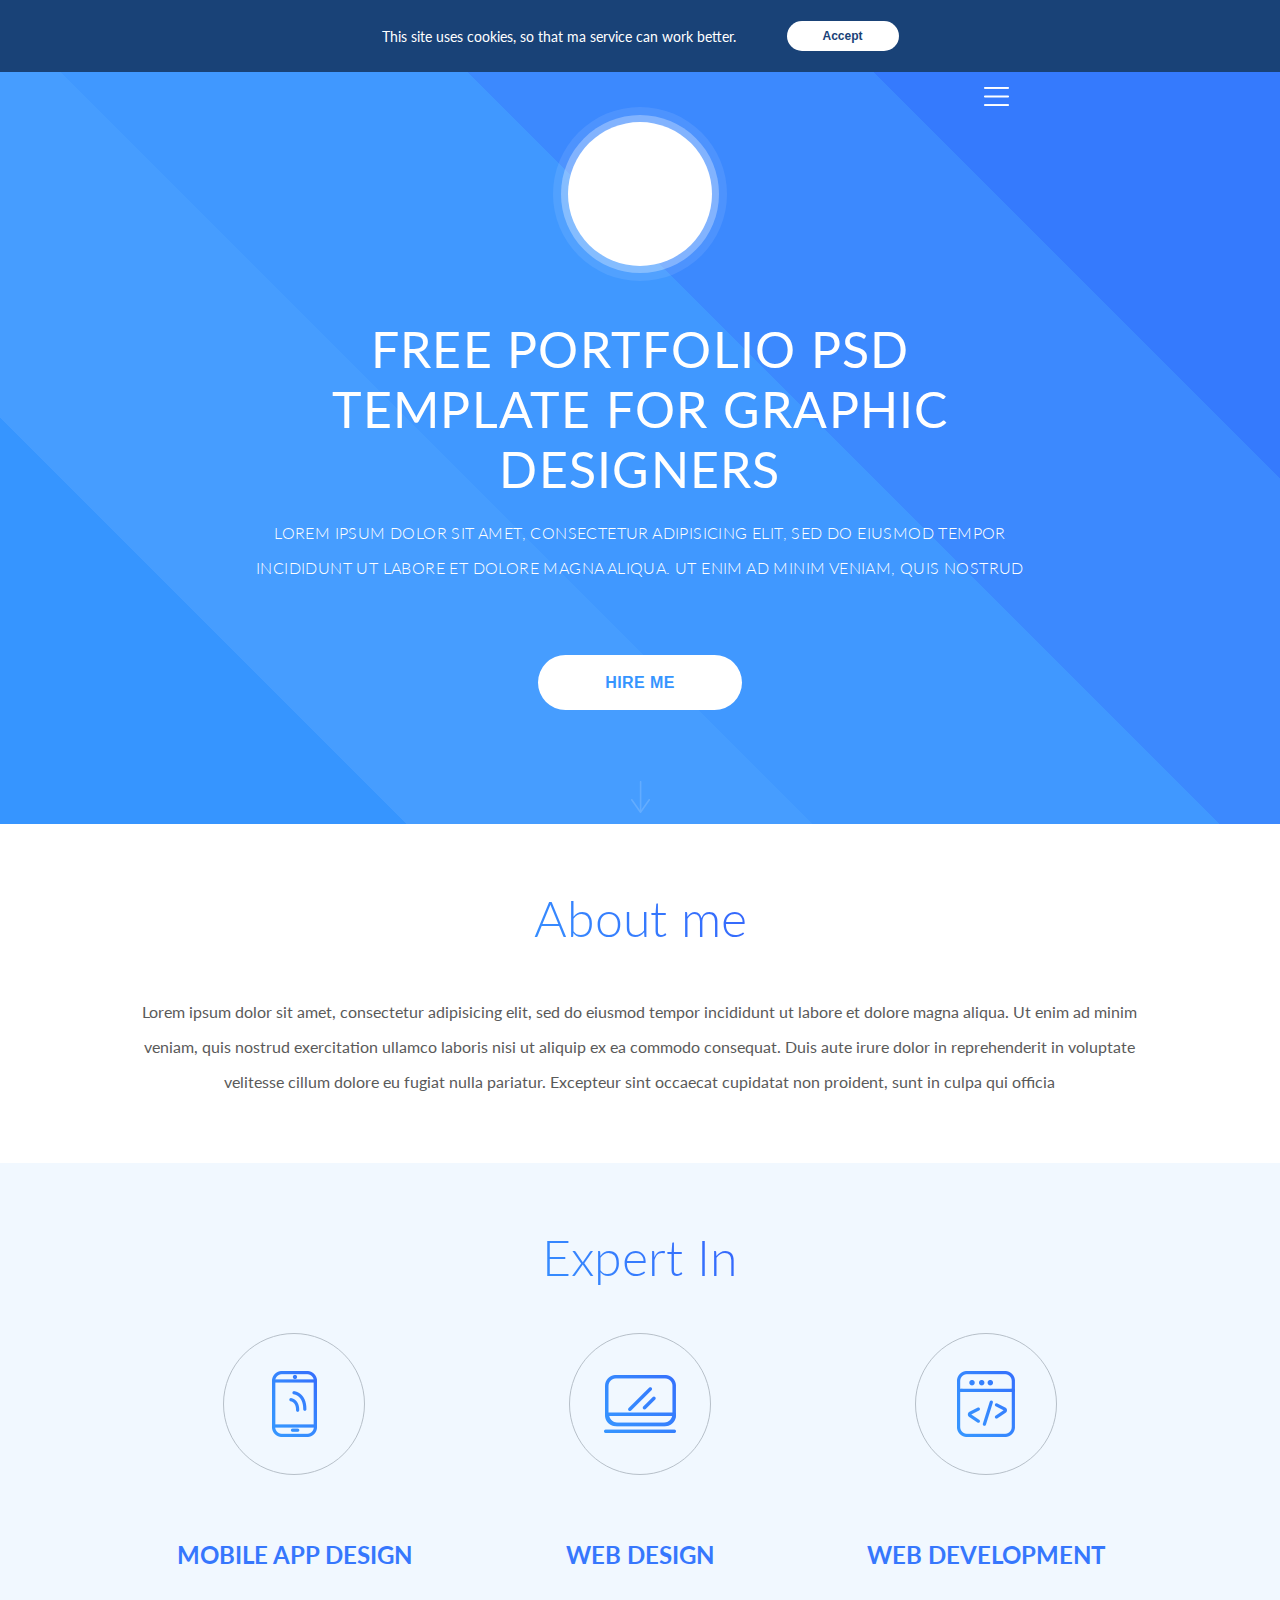
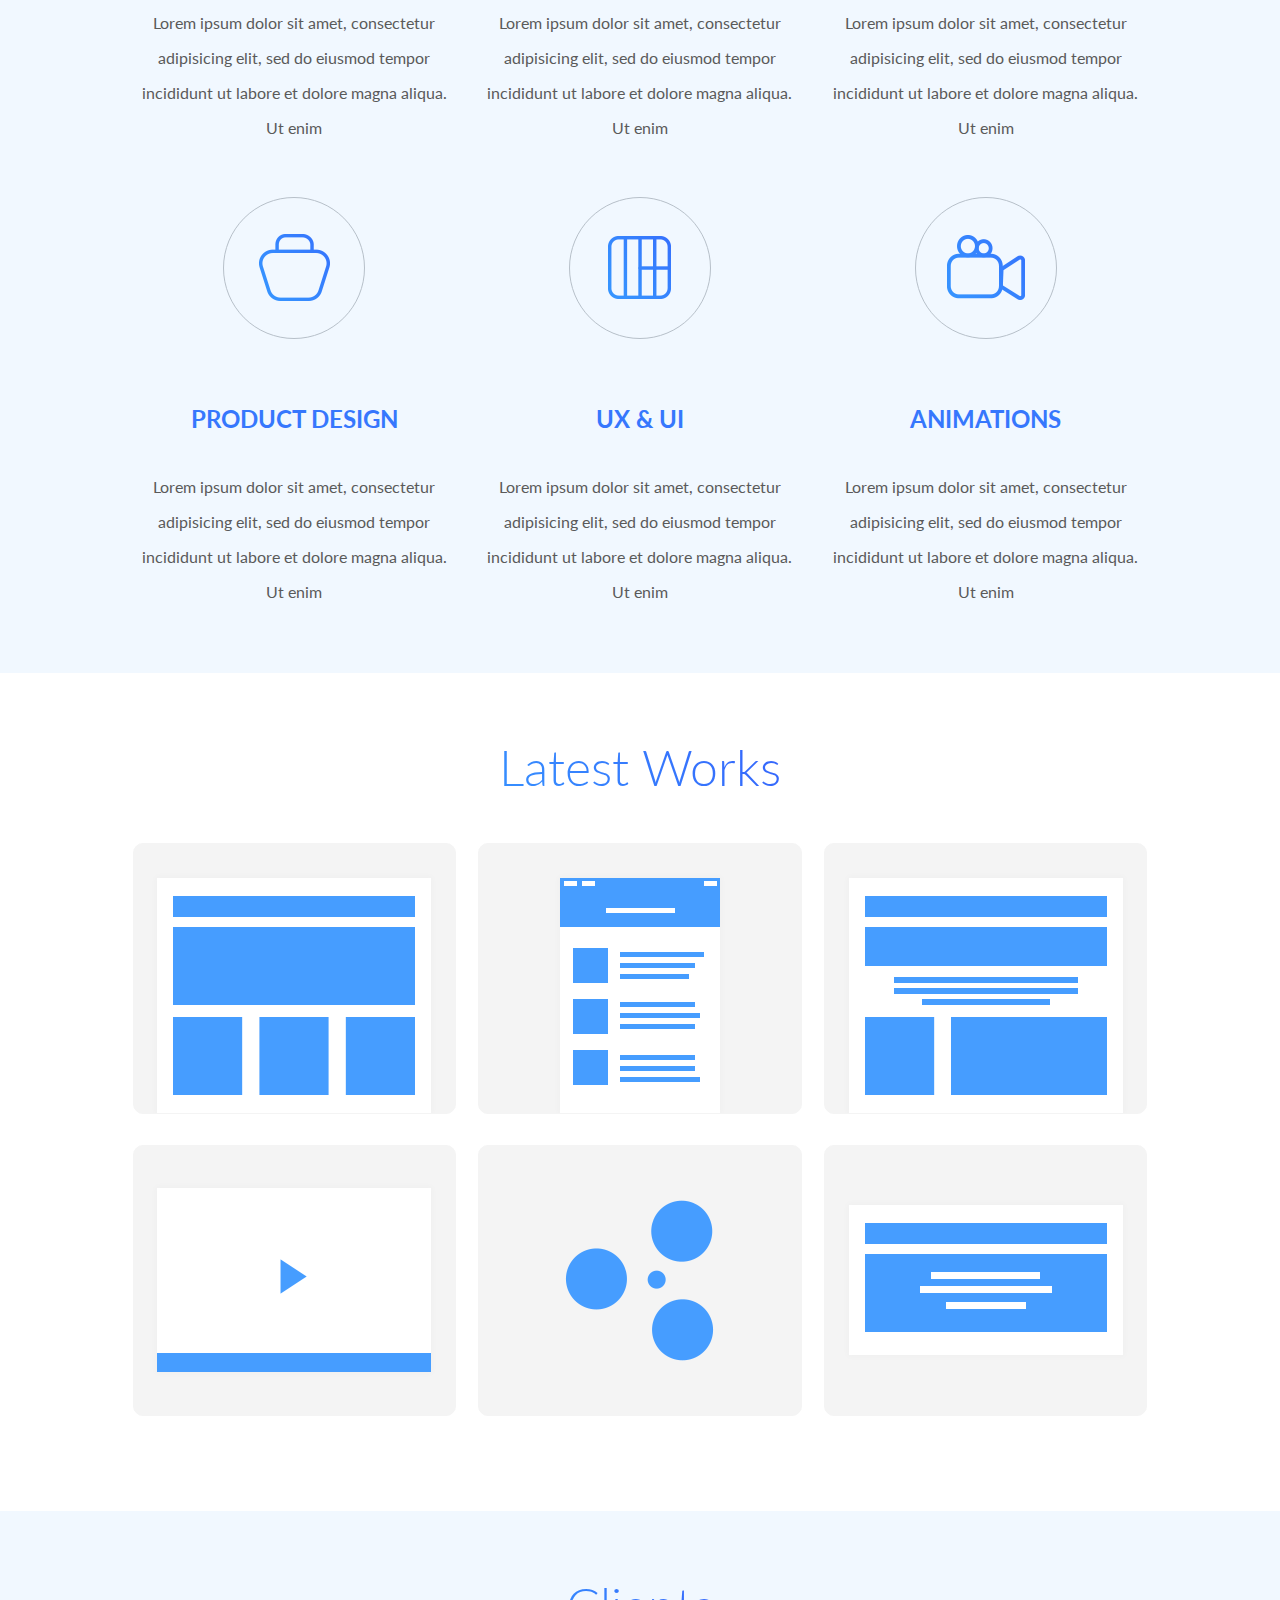
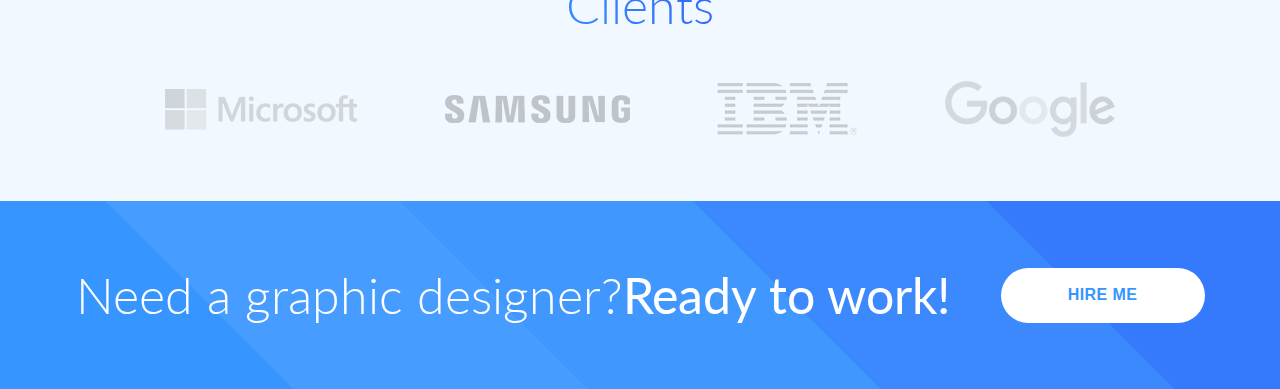
<file: hw_2/index.html>
<!DOCTYPE html>
<html lang="en">
<head>
    <meta charset="UTF-8">
    <meta name="viewport" content="width=device-width, initial-scale=1.0">
    <meta http-equiv="X-UA-Compatible" content="ie=edge">
    <title>Document</title>
    <link rel="stylesheet" href="css/style.css">
    <link rel="stylesheet" type="text/css" href="http://fonts.googleapis.com/css?family=Lato">
</head>
<body>

    <header class="site-header">
        <div class="header-block1">
            This site uses cookies, so that ma service can work better.
        </div>
        <div class="header-block2">
            <input type="button" value="Accept">
        </div>
    </header>

    <section class="section-one">
        <div class="description">

                <nav>
                    <img src="images/2-layers.png" alt="menu">
                </nav>

            <div class="description-block">
                <div class="radius-div">
                </div>
            </div>

            <div class="description-block">
                <div>free portfolio psd template for graphic designers</div>
                <div class="description-small">
                    Lorem ipsum dolor sit amet, consectetur adipisicing elit, sed do eiusmod tempor incididunt ut labore et dolore magna aliqua. Ut enim ad minim veniam, quis nostrud 
                </div>
            </div>

            <div class="description-block">
                <div class="button-hire-me">
                    <input type="button" value="Hire Me">
                </div>
            </div>

            <div class="arrow">
                <a href="#"><img src="images/arrow.png" alt="arrow"></a>
            </div>
        </div>
    </section>

    <section class="about">
        <h2>About me</h2>
        <div class="container">
            Lorem ipsum dolor sit amet, consectetur adipisicing elit, sed do eiusmod tempor incididunt ut labore et dolore magna aliqua. Ut enim ad minim veniam, quis nostrud exercitation ullamco laboris nisi ut aliquip ex ea commodo consequat. Duis aute irure dolor in reprehenderit in voluptate velitesse cillum dolore eu fugiat nulla pariatur. Excepteur sint occaecat cupidatat non proident, sunt in culpa qui officia 
        </div>
    </section>

    <section class="expert">
        <h2>Expert In</h2>
        <div class="container expert-section">

            <div class="expert-container">
                <div class="expert-image">
                    <img src="images/expert/1.png" alt="1">
                </div>
                <h3>MOBILE APP DESIGN</h3>
                <p>
                    Lorem ipsum dolor sit amet, consectetur adipisicing elit, sed do eiusmod tempor incididunt ut labore et dolore magna aliqua.  Ut enim 
                </p>
            </div>

            <div class="expert-container">
                <div class="expert-image">
                    <img src="images/expert/2.png" alt="2">
                </div>
                <h3>WEB DESIGN</h3>
                <p>
                    Lorem ipsum dolor sit amet, consectetur adipisicing elit, sed do eiusmod tempor incididunt ut labore et dolore magna aliqua.  Ut enim 
                </p>
            </div>

            <div class="expert-container">
                <div class="expert-image">
                    <img src="images/expert/3.png" alt="3">
                </div>
                <h3>WEB DEVELOPMENT</h3>
                <p>
                    Lorem ipsum dolor sit amet, consectetur adipisicing elit, sed do eiusmod tempor incididunt ut labore et dolore magna aliqua.  Ut enim 
                </p>
            </div>

            <div class="expert-container">
                <div class="expert-image">
                    <img src="images/expert/4.png" alt="4">
                </div>
                <h3>PRODUCT DESIGN</h3>
                <p>
                    Lorem ipsum dolor sit amet, consectetur adipisicing elit, sed do eiusmod tempor incididunt ut labore et dolore magna aliqua.  Ut enim 
                </p>
            </div>

            <div class="expert-container">
                <div class="expert-image">
                    <img src="images/expert/5.png" alt="5">
                </div>
                <h3>UX & UI</h3>
                <p>
                    Lorem ipsum dolor sit amet, consectetur adipisicing elit, sed do eiusmod tempor incididunt ut labore et dolore magna aliqua.  Ut enim 
                </p>
            </div>

            <div class="expert-container">
                <div class="expert-image">
                    <img src="images/expert/6.png" alt="6">
                </div>
                <h3>ANIMATIONS</h3>
                <p>
                    Lorem ipsum dolor sit amet, consectetur adipisicing elit, sed do eiusmod tempor incididunt ut labore et dolore magna aliqua.  Ut enim 
                </p>
            </div>
        </div>
    </section>

    <section class="work">
        <h2>Latest Works</h2>
        <div class="container work-section">
            <div class="work-container">
                <img src="images/Work_1.png" alt="work_1">
            </div>
            <div class="work-container">
                <img src="images/Work__2.png" alt="work_2">
            </div>
            <div class="work-container">
                <img src="images/Work_3.png" alt="work_3">
            </div>
            <div class="work-container">
                <img src="images/4.png" alt="work_4">
            </div>
            <div class="work-container">
                <img src="images/Work_5.png" alt="work_5">
            </div>
            <div class="work-container">
                <img src="images/Work_6.png" alt="work_6">
            </div>
        </div>
    </section>

    <section class="clients">
        <h2>Clients</h2>
        <div class="container">
            <div class="clients-container">
                    <img src="images/MSFT_logo_png.png" alt="ms-logo" class="ms-logo">
                    <img src="images/Samsung-logo-2015-Nobg.png" alt="samsung-logo" class="samsung-logo">
                    <img src="images/ibm_logo.png" alt="ibm-logo" class="ibm-logo">
                    <img src="images/Google_2015_logo.svg.png" alt="google-logo" class="google-logo">
            </div>
        </div>
    </section>

    <footer class="site-footer">
            <div class="footer-block1">
                Need a graphic designer?<b>Ready to work!</b> 
            </div>
            <div class="button-hire-me">
                <input type="button" value="Hire Me">
            </div>
    </footer>
</body>
</html>
</file>
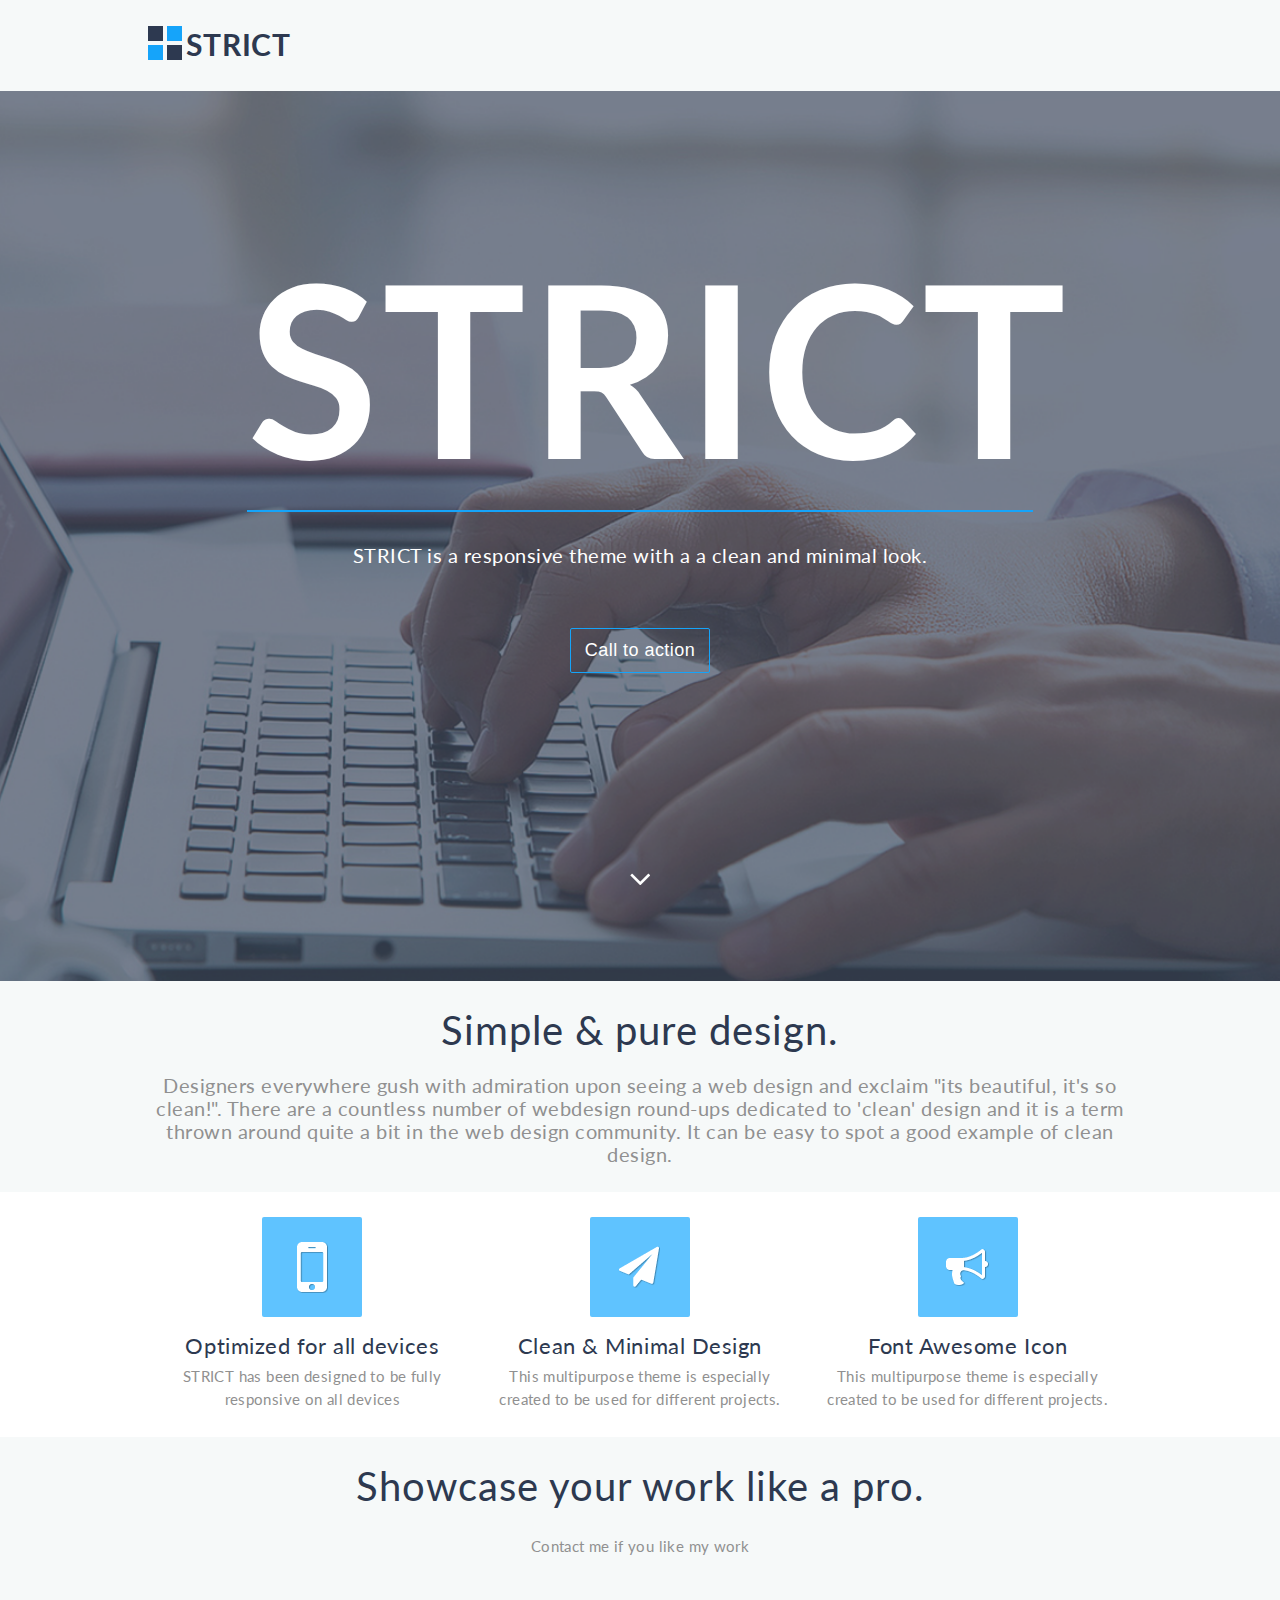
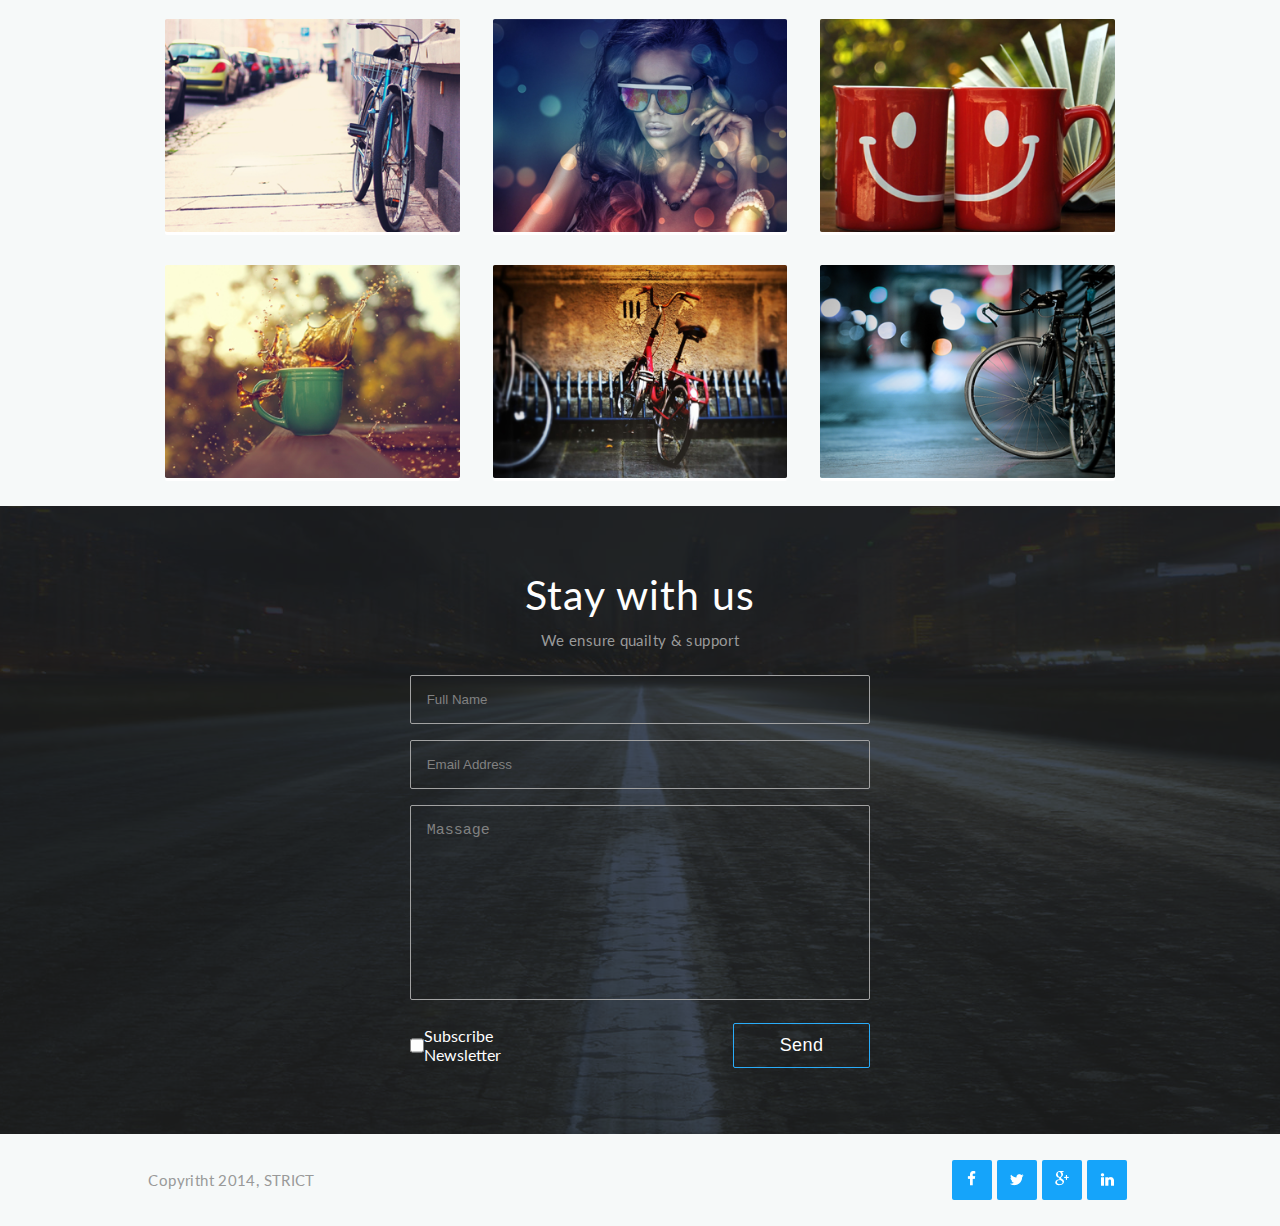
<file: strict/index.html>
<!DOCTYPE html>
<html lang="en">
<head>
    <meta charset="UTF-8">
    <meta name="viewport" content="width=device-width, initial-scale=1.0">
    <meta http-equiv="X-UA-Compatible" content="ie=edge">
    <title>Document</title>
    <link rel="stylesheet" href="css/style.css">
    <link rel="stylesheet" type="text/css" href="http://fonts.googleapis.com/css?family=Lato">
</head>
<body>

    <header class="site-header">
        <div class="container">
            <div class="strict-block">
                <div class="strict-logo one"></div>
                <div class="strict-logo two"></div>
                <div class="strict-logo three"></div>
                <div class="strict-logo four"></div>
                <h2>Strict</h2>
            </div>
            
        </div>
    </header>

    <section class="banner">
        <div class="container">
            <div class="banner-header">
                <h1>STRICT</h1>
            </div>
            <div>
                <p>
                    STRICT is a responsive theme with a a clean and minimal look.
                </p>
            </div>
            <div class="button">
                <input type="button" value="Call to action">
            </div>
            <div class="arrow">
                <img src="images/bg/arrow.png" alt="1">
            </div>
        </div>
    </section>

    <section class="description">
        <div class="container">
            <h2>Simple & pure design.</h2>
            <p>
                Designers everywhere gush with admiration upon seeing a web design and exclaim "its beautiful, it's so clean!". There are a countless number of webdesign round-ups dedicated to 'clean' design and it is a term thrown around quite a bit in the web design community. It can be easy to spot a good example of clean design. 
            </p>
        </div>
    </section>

    <section class="features">
        <div class="container features-flex">
            <div class="features-block">
                <div class="image-block">
                    <img src="images/fetures/1.png" alt="1">
                </div>
                <h3>Optimized for all devices</h3>
                <p>STRICT has been designed to be fully responsive on all devices</p>
            </div>

            <div class="features-block">
                <div class="image-block">
                    <img src="images/fetures/2.png" alt="1">
                </div>
                <h3>Clean & Minimal Design</h3>
                <p>This multipurpose theme is especially created to be used for different projects.</p>
            </div>
            
            <div class="features-block">
                <div class="image-block">
                    <img src="images/fetures/3.png" alt="1">
                </div>
                <h3>Font Awesome Icon</h3>
                <p>This multipurpose theme is especially created to be used for different projects.</p>
            </div>
        </div>
    </section>

    <section class="portfolio">
        <div class="header-section">
            <h2>Showcase your work like a pro.</h2>
            <p> Contact me if you like my work</p>
        </div>
        
        <div class="container portfolio-flex">
            <div class="portfolio-block">
                <img src="images/portfolio/1.png" alt="1">
            </div>
            <div class="portfolio-block">
                <img src="images/portfolio/2.png" alt="1">
            </div>
            <div class="portfolio-block">
                <img src="images/portfolio/3.png" alt="1">
            </div>
            <div class="portfolio-block">
                <img src="images/portfolio/4.png" alt="1">
            </div>
            <div class="portfolio-block">
                <img src="images/portfolio/5.png" alt="1">
            </div>
            <div class="portfolio-block">
                <img src="images/portfolio/6.png" alt="1">
            </div>
        </div>
    </section>

    <section class="form">
        <div class="form-container">
            <div class="header-section">
                <h2>Stay with us</h2>
                <p>We ensure quailty & support</p>
            </div>
            <form action="">
                <div class="text-form">
                    <input type="text" placeholder="Full Name">
                    <input type="email" placeholder="Email Address">
                    <textarea name="Massage" placeholder="Massage"></textarea>
                </div>
                <div class="form-low">
                    <input type="checkbox" class="checkbox">
                    <label>Subscribe Newsletter</label>
                    <input type="button" value="Send" class="button">
                </div>
            </form>
        </div>
    </section>

    <footer class="site-footer">
        <div class="container">
            <div class="logo">
                <div class="copy">
                    <span>Copyritht 2014, STRICT</span>
                </div>
                <div class="grow"></div>
                <div class="logo-block">
                    <a href="#"><img src="images/logo/f_logo.png" alt="f"></a>
                </div>
                <div class="logo-block">
                    <a href="#"><img src="images/logo/t_logo.png" alt="f"></a>
                </div>
                <div class="logo-block">
                    <a href="#"><img src="images/logo/g_logo.png" alt="f"></a>
                </div>
                <div class="logo-block">
                    <a href="#"><img src="images/logo/in_logo.png" alt="f"></a>
                </div>
            </div>
        </div>
    </footer>

</body>
</html>
</file>
<file: hw_2/css/style.css>
* {
    margin: 0;
}

html, body {
    font-family: 'Lato';
    background: #fff;
}

h2 {
    color: #3677fd;
    font-size: 50px;
    font-weight: 300;
    text-align: center;
    padding-bottom: 4%;
    background-image: linear-gradient(51deg, #3695ff 0%, #3564fc 100%);
    -webkit-background-clip: text;
    -webkit-text-fill-color: transparent;
    display: table;
    margin: 0 auto;
}

.about, .expert, .work, .clients, .site-footer{
    padding: 5%;
}

.clients, .expert {
    background: #f1f8ff;
}

.container {
    text-align: center;
    width: 90%;
    margin: 0 auto; 
    color: #5a5a5a;
    font-size: 16px;
    font-weight: 400;
    line-height: 35px;
    text-align: center;
}

/* HEADER */

.site-header {
    width: 100%;
    height: 72px;
    background: #194277;

    display: flex;
    justify-content: center;
    align-items: center;
}

.header-block1 {
    color: #ffffff;
    font-size: 14px;
    font-weight: 400;
    margin-right: 51px;
}

.header-block2 input[type="button"]{
    width: 112px;
    height: 30px;
    border-radius: 15px;
    border: 0px;
    background-color: #ffffff;
    color: #194277;
    font-size: 12px;
    font-weight: 700;
}

/* MAIN-SECTION */

nav {
    display: flex;
    justify-content: flex-end;
    padding: 2%;
}

.radius-div{
    width: 144px;
    height: 144px;
    border-radius: 50%;
    background-color: #ffffff;
    margin: 0 auto;
    box-shadow: 0 0 0 7px rgba(255,255,255, .3),0 0 0 15px rgba(255,255,255, .09); 
}

.section-one {
    display: flex;
    justify-content: center;
    width: 100%;
    height: 100%;
    background:#3695ff;
    background-image: linear-gradient(45deg, #3695ff 20%, #469dff 20% 40%, #4098ff 40% 60%, #3c89fe 60% 80%, #357afd 80%);
}

.description {
    color: #ffffff;
    font-size: 50px;
    font-weight: 400;
    line-height: 60px;
    text-transform: uppercase;
    letter-spacing: 1.25px;
    text-align: center;
    width: 60%;
}

.description-block {
    padding-bottom: 7%;
}

nav {
    display: flex;
    justify-content: flex-end;
    padding: 2%;
}

.description-small {
    font-size: 16px;
    font-weight: 300;
    line-height: 35px;
    letter-spacing: 0.4px;
    padding-top: 2%;
}

.button-hire-me input[type="button"]{
    width: 204px;
    height: 55px;
    border-radius: 28px;
    border: 0px;
    background-color: #ffffff;
    color: #3695ff;
    font-size: 16px;
    font-weight: 700;
    text-transform: uppercase;
    letter-spacing: 0.4px;
}

.arrow {
    opacity: 0.4;
}

/* EXPERT CONTAINER */

.expert-container{
    width: 30%;

    display: flex;
    justify-content: space-around;
    flex-flow: column wrap;
}

.expert-container:nth-child(-n+3) {
    margin-bottom: 5%;
}

.expert h3 {
    color: #3677fd;
    font-size: 24px;
    font-weight: 700;
    text-transform: uppercase;
    margin-bottom: 33px;
}

.expert-image {
    width: 140px;
    height: 140px;
    border: 1px solid #b7c0c9;
    border-radius: 50%;
    margin: 0 auto;
    margin-bottom: 62px;

    display: flex;
    justify-content: center;
    align-items: center;
}

/* WORK CONTAINER */

.work-section, .expert-section {
    display: flex;
    justify-content: space-around;
    flex-flow: row wrap;
}

.work-container {
    width: 31%;
    height: 269px;
    border-radius: 10px;
    border: 1px solid #f4f4f4;
    background: #f4f4f4;
    margin-bottom: 3%;
}

.work-container {
    display: flex;
    justify-content: center;
    align-items: center;
}

.work-container:nth-child(-n+3) {
    display: flex;
    justify-content: center;
    align-items: flex-end;
}

/* CLIENT CONTAINER */

.clients-container {
    display: flex;
    justify-content: space-around;
    align-items: center;
    filter: grayscale(100%);
    opacity: 0.25;
}

.ms-logo {
    width: 192px;
    height: 41px;
}

.samsung-logo{
    width: 185px;
    height: 28px;
}

.ibm-logo {
    width: 140px;
    height: 52px;
}

.google-logo {
    width: 170px;
    height: 56px;
}

/* FOOTER */

.site-footer {
    background-color:#3695ff;
    background-image: linear-gradient(45deg, #3695ff 20%, #469dff 20% 40%, #4098ff 40% 60%, #3c89fe 60% 80%, #357afd 80%);

    display: flex;
    justify-content: center;
    align-items: center;
}

.footer-block1 {
    color: #ffffff;
    font-size: 50px;
    font-weight: 300;
    margin-right: 51px;
}
</file>
<file: strict/css/style.css>
* {
    margin: 0;
}

html {
    background: #f6f9f9;
    width: 100%;

    color: #999999;
    font-family: 'Lato';
    font-weight: 400;
}

section, header, footer {
    padding: 2%;
}

h2 {
    color: #2d3950;
    font-size: 40px;
    font-weight: 400;
    letter-spacing: 1px;
    text-align: center;
    margin: 0 auto;
    padding-bottom: 2%;
}

h3 {
    color: #2d3950;
    font-size: 22px;
    font-weight: 400;
    letter-spacing: 0.55px;
    text-align: center;
    margin: 0 auto;
    padding-bottom: 2%;
}

p {
    color: #909090;
    font-size: 15px;
    font-weight: 400;
    line-height: 23px;
    letter-spacing: 0.38px;
    text-align: center;
    margin: 0 auto;
}

span {
    color: #999999;
    font-size: 15px;
    font-weight: 400;
    letter-spacing: 0.38px;
}

.container {
    width: 80%;
    margin: 0 auto;
    text-align: center;
}

input[type="button"] {
    width: 140px;
    height: 45px;
    border-radius: 2px;
    border: 1px solid #15a4fa;
    background: transparent;

    color: #ffffff;
    font-size: 18px;
    font-weight: 400;
    letter-spacing: 0.45px;
}

input[type="button"]:hover {
    border-radius: 2px;
    border: 1px solid #15a4fa;
    background-color: #15a4fa;

    font-size: 20px;
    letter-spacing: 0.5px;
}

.header-section {
    padding-bottom: 5%;
}

/* HEADER */

header .container {
    display: flex;
    justify-content: space-between;
}

.site-header h2 {
    color: #2d3950;
    font-size: 30px;
    font-weight: 700;
    text-transform: uppercase;
    letter-spacing: 0.75px;
    padding-bottom: 0;
}

.strict-block {
    display: flex;
    justify-content: flex-start;
    flex-flow: column wrap;
    align-items: flex-start;

    height: 40px;
}

.strict-logo {
    width: 15px;
    height: 15px;
    margin-bottom: 4px;
    margin-right: 4px;
}

.three, .two{
    background:  #15a4fa;
}

.one, .four{
    background:  #2d3950;
}

/* BANNER */

.banner {
    background-image: url(../images/bg/banner.png);
    max-width: 100%;
    height: 800px;
    background-position: center;
    background-repeat: no-repeat;
    background-size: cover;

    display: flex;
    justify-content: center;
    align-items: center;

    padding-top: 5%;
}

.banner p {
    color: #ffffff;
    font-size: 20px;
    font-weight: 400;
    line-height: 47px;
    letter-spacing: 0.5px;
    margin-bottom: 5%;
}

.banner-header {
    color: #ffffff;
    font-size: 120px;
    font-weight: 700;
    text-transform: uppercase;
    letter-spacing: 3px;
    border-bottom: 2px solid #15a4fa;
    width: 80%;
    margin: 0 auto;
    margin-bottom: 2%;
}

.arrow {
    margin-top: 20%;
}

/* DESCRIPTION */

.description p{
    font-size: 20px;
    letter-spacing: 0.5px;
}

/* FEATURES */

.features {
    background: #ffffff;
}

.features-block {
    width: 30%;
    display: flex;
    flex-flow: column wrap;
    justify-content: center;
}

.features-flex {
    display: flex;
    justify-content: space-around;                    
}

.image-block {
    width: 100px;
    height: 100px;
    border-radius: 2px;
    background-color: #5fc3ff;
    margin: 0 auto;
    margin-bottom: 15px;

    display: flex;
    justify-content: center;
    align-items: center;
}

/* PORTFOLIO */

.portfolio-flex {
    display: flex;
    justify-content: space-around;
    flex-flow: row wrap;
}

.portfolio-block {
    border-radius: 2px;
    background-color: #ffffff;
    width: 30%;
}

.portfolio-block:nth-child(-n+3) {
    margin-bottom: 3%;
}

.portfolio-block img {
    width: 100%;
    height: auto;    
}

/* FORM */

.form {
    background-blend-mode: multiply;
    background-image: url(../images/bg/form.png);
    max-width: 100%;
    height: 500px;
    opacity: 0.9;
    background-position: center;
    background-repeat: no-repeat;
    background-size: cover;
    background-color: #2d3950;
    padding: 5%;
}

.form-container {
    width: 40%;
    margin: 0 auto;
}

.form h2 {
    color: #ffffff;
    font-size: 41px;
    font-weight: 400;
    letter-spacing: 1.02px;
}

.text-form {
    display: flex;
    justify-content: center;
    flex-flow: column nowrap;

    margin-bottom: 5%;
}

.form input[type="text"], input[type="email"] {
    border-radius: 2px;
    border: 1px solid #999999;
    background: transparent;
    padding: 3.5%;
    margin-bottom: 3.5%;
}

textarea{
    border-radius: 2px;
    border: 1px solid #999999;
    background: transparent;
    padding: 3.5%;
    resize: none;
    height: 160px;
    color: #999999;
    font-size: 15px;
}

.form-low {
    display: flex;
    justify-content: space-between;
    align-items: center;
}

input[type="checkbox"]{
    width: 15px;
    height: 15px;
    border-radius: 2px;
    border: 1px solid #9aa1ab;
    background-color: #f6f9f9;
}

label {
    padding-right: 35%;
    color: #ffffff;
}

/* FOOTER */

.site-footer {
    display: flex;
}

.grow {
    flex-grow: 1;
}

.logo {
    display: flex;
    justify-content: space-between;
    align-items: center;
}

.logo-block {
    width: 40px;
    height: 40px;
    border-radius: 2px;
    background-color: #15a4fa;
    margin-right: 0.5%;

    display: flex;
    justify-content: center;
    align-items: center;
}

.logo-block:nth-child(3):hover {
    background: #3b5998;
}

.logo-block:nth-child(4):hover {
    background: #55acee;
}

.logo-block:nth-child(5):hover {
    background: #dd4b39;
}

.logo-block:last-child:hover {
    background: #0976b4;
}
</file>
